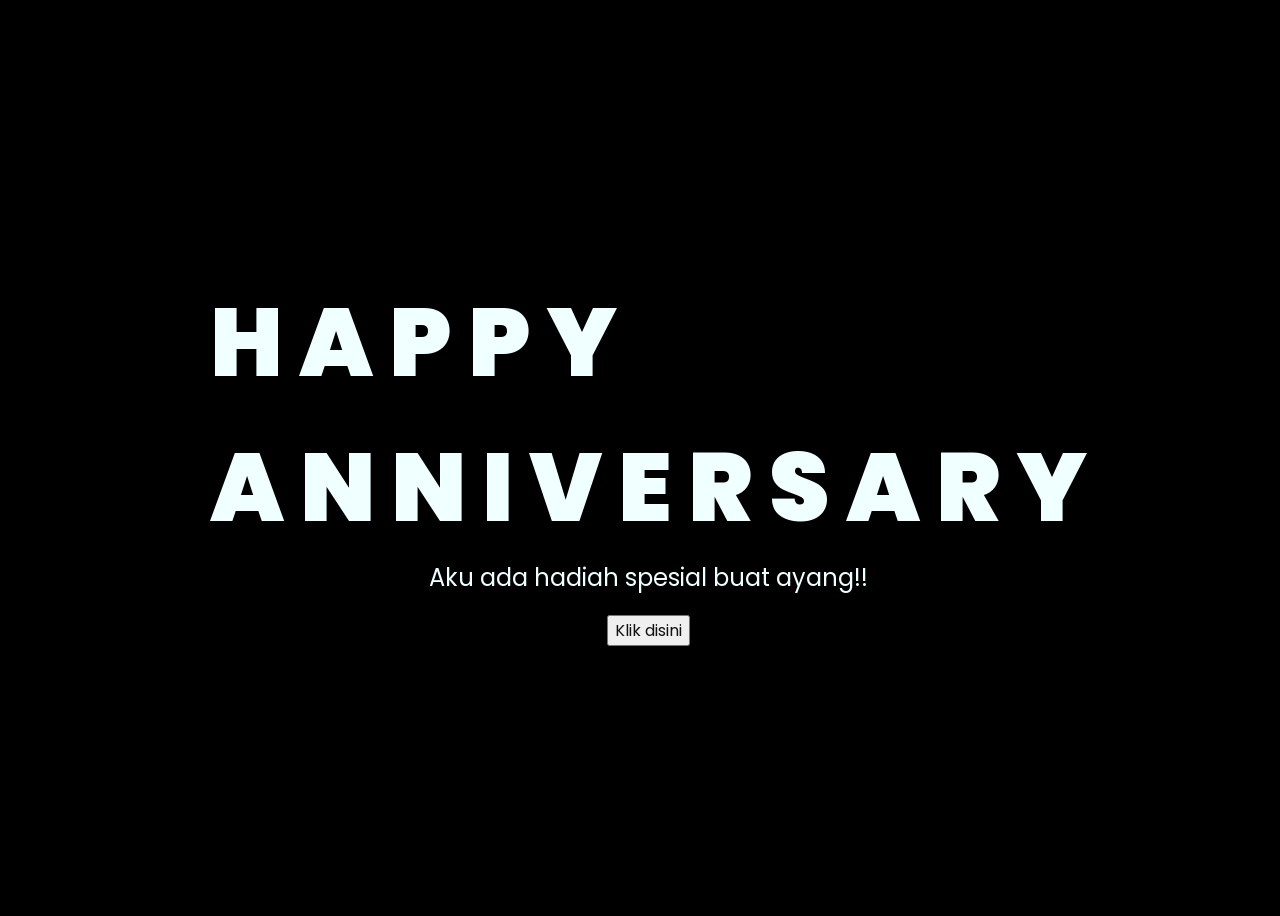
<file: index.html>
<!DOCTYPE html>
<html lang="en">

<head>
    <meta charset="UTF-8">
    <meta http-equiv="X-UA-Compatible" content="IE=edge">
    <meta name="viewport" content="width=device-width, initial-scale=1.0">
    <link rel="stylesheet" href="style.css">
    <link rel="icon" href="scss/img/flowers.png" type="image/x-icon">
    <title>Flowers</title>
</head>

<body>
    <div class="greetings">
        <!-- silahkan menambah kata sesuai keinginan dengan <span>text...</span -->
        <span>H</span>
        <span>A</span>
        <span>P</span>
        <span>P</span>
        <span>Y</spant>
            <br>
            <span>A</span>
            <span>N</span>
            <span>N</span>
            <span>I</span>
            <span>V</span>
            <span>E</span>
            <span>R</span>
            <span>S</span>
            <span>A</span>
            <span>R</span>
            <span>Y</span>
    </div>
    <div class="description">
        <span>Aku ada hadiah spesial buat ayang!!</span>
    </div>
    <div class="button">
        <button>
            <a href="flower.html">Klik disini</a>
        </button>

    </div>
</body>

</html>
</file>
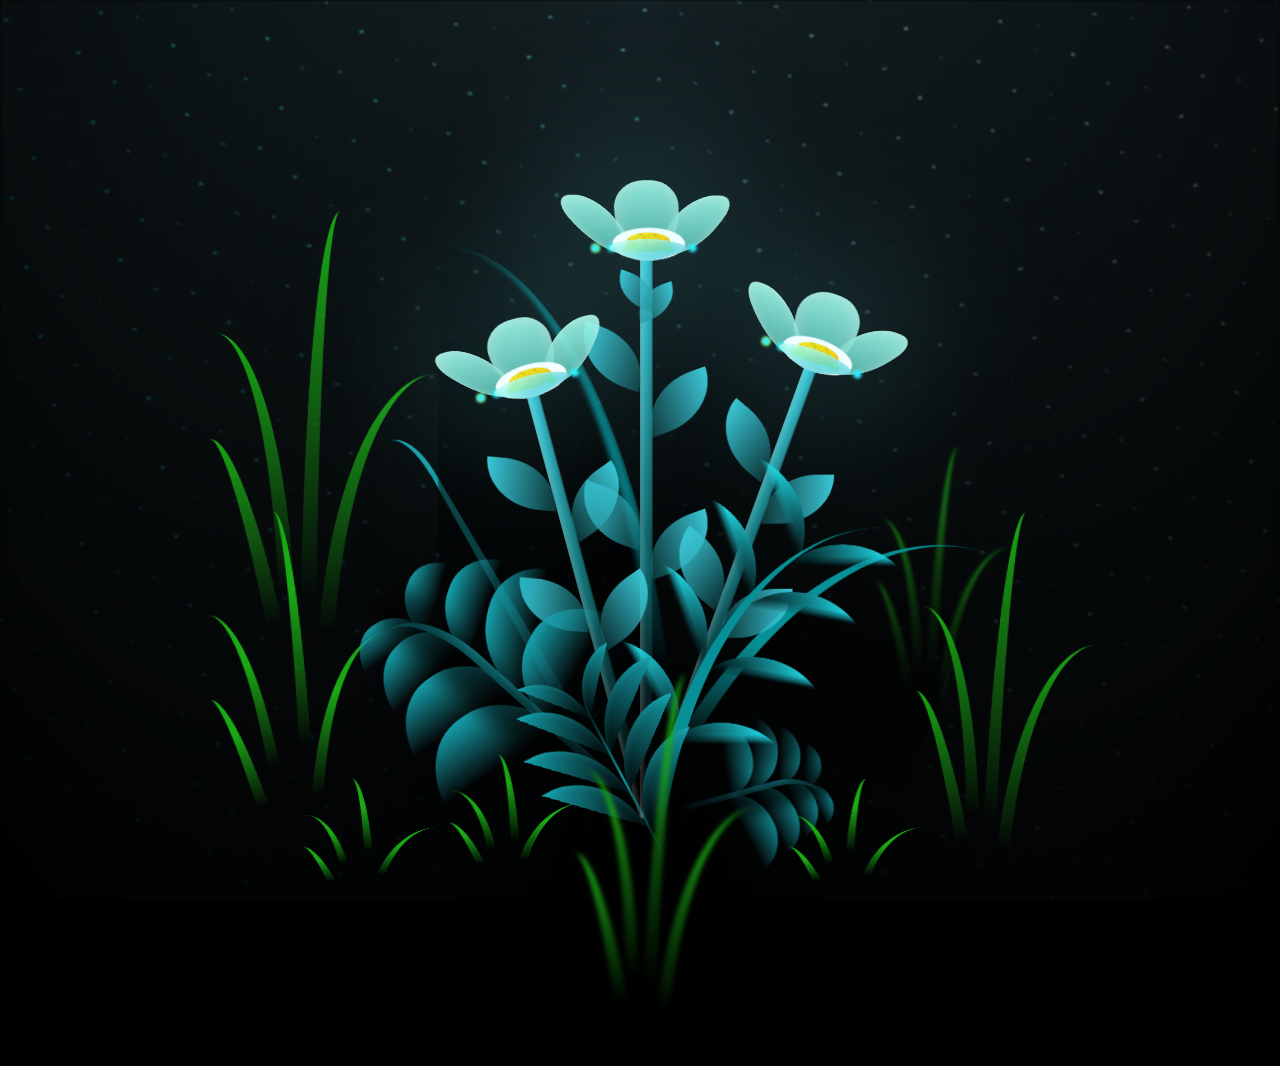
<file: flower.html>
<!DOCTYPE html>
<html lang="en">

<head>
    <meta charset="UTF-8">
    <meta http-equiv="X-UA-Compatible" content="IE=edge">
    <meta name="viewport" content="width=device-width, initial-scale=1.0">
    <link rel="stylesheet" href="main.css">
    <link rel="icon" href="img/flowers.png" type="image/x-icon">
    <title>flowers</title>
</head>

<body class="container">
    <!-- Pembuat code: https://codepen.io/mdusmanansari/pen/BamepLe -->
    <div class="night"></div>
    <div class="flowers">
        <div class="flower flower--1">
            <div class="flower__leafs flower__leafs--1">
                <div class="flower__leaf flower__leaf--1"></div>
                <div class="flower__leaf flower__leaf--2"></div>
                <div class="flower__leaf flower__leaf--3"></div>
                <div class="flower__leaf flower__leaf--4"></div>
                <div class="flower__white-circle"></div>

                <div class="flower__light flower__light--1"></div>
                <div class="flower__light flower__light--2"></div>
                <div class="flower__light flower__light--3"></div>
                <div class="flower__light flower__light--4"></div>
                <div class="flower__light flower__light--5"></div>
                <div class="flower__light flower__light--6"></div>
                <div class="flower__light flower__light--7"></div>
                <div class="flower__light flower__light--8"></div>

            </div>
            <div class="flower__line">
                <div class="flower__line__leaf flower__line__leaf--1"></div>
                <div class="flower__line__leaf flower__line__leaf--2"></div>
                <div class="flower__line__leaf flower__line__leaf--3"></div>
                <div class="flower__line__leaf flower__line__leaf--4"></div>
                <div class="flower__line__leaf flower__line__leaf--5"></div>
                <div class="flower__line__leaf flower__line__leaf--6"></div>
            </div>
        </div>

        <div class="flower flower--2">
            <div class="flower__leafs flower__leafs--2">
                <div class="flower__leaf flower__leaf--1"></div>
                <div class="flower__leaf flower__leaf--2"></div>
                <div class="flower__leaf flower__leaf--3"></div>
                <div class="flower__leaf flower__leaf--4"></div>
                <div class="flower__white-circle"></div>

                <div class="flower__light flower__light--1"></div>
                <div class="flower__light flower__light--2"></div>
                <div class="flower__light flower__light--3"></div>
                <div class="flower__light flower__light--4"></div>
                <div class="flower__light flower__light--5"></div>
                <div class="flower__light flower__light--6"></div>
                <div class="flower__light flower__light--7"></div>
                <div class="flower__light flower__light--8"></div>

            </div>
            <div class="flower__line">
                <div class="flower__line__leaf flower__line__leaf--1"></div>
                <div class="flower__line__leaf flower__line__leaf--2"></div>
                <div class="flower__line__leaf flower__line__leaf--3"></div>
                <div class="flower__line__leaf flower__line__leaf--4"></div>
            </div>
        </div>

        <div class="flower flower--3">
            <div class="flower__leafs flower__leafs--3">
                <div class="flower__leaf flower__leaf--1"></div>
                <div class="flower__leaf flower__leaf--2"></div>
                <div class="flower__leaf flower__leaf--3"></div>
                <div class="flower__leaf flower__leaf--4"></div>
                <div class="flower__white-circle"></div>

                <div class="flower__light flower__light--1"></div>
                <div class="flower__light flower__light--2"></div>
                <div class="flower__light flower__light--3"></div>
                <div class="flower__light flower__light--4"></div>
                <div class="flower__light flower__light--5"></div>
                <div class="flower__light flower__light--6"></div>
                <div class="flower__light flower__light--7"></div>
                <div class="flower__light flower__light--8"></div>

            </div>
            <div class="flower__line">
                <div class="flower__line__leaf flower__line__leaf--1"></div>
                <div class="flower__line__leaf flower__line__leaf--2"></div>
                <div class="flower__line__leaf flower__line__leaf--3"></div>
                <div class="flower__line__leaf flower__line__leaf--4"></div>
            </div>
        </div>

        <div class="grow-ans" style="--d:1.2s">
            <div class="flower__g-long">
                <div class="flower__g-long__top"></div>
                <div class="flower__g-long__bottom"></div>
            </div>
        </div>

        <div class="growing-grass">
            <div class="flower__grass flower__grass--1">
                <div class="flower__grass--top"></div>
                <div class="flower__grass--bottom"></div>
                <div class="flower__grass__leaf flower__grass__leaf--1"></div>
                <div class="flower__grass__leaf flower__grass__leaf--2"></div>
                <div class="flower__grass__leaf flower__grass__leaf--3"></div>
                <div class="flower__grass__leaf flower__grass__leaf--4"></div>
                <div class="flower__grass__leaf flower__grass__leaf--5"></div>
                <div class="flower__grass__leaf flower__grass__leaf--6"></div>
                <div class="flower__grass__leaf flower__grass__leaf--7"></div>
                <div class="flower__grass__leaf flower__grass__leaf--8"></div>
                <div class="flower__grass__overlay"></div>
            </div>
        </div>

        <div class="growing-grass">
            <div class="flower__grass flower__grass--2">
                <div class="flower__grass--top"></div>
                <div class="flower__grass--bottom"></div>
                <div class="flower__grass__leaf flower__grass__leaf--1"></div>
                <div class="flower__grass__leaf flower__grass__leaf--2"></div>
                <div class="flower__grass__leaf flower__grass__leaf--3"></div>
                <div class="flower__grass__leaf flower__grass__leaf--4"></div>
                <div class="flower__grass__leaf flower__grass__leaf--5"></div>
                <div class="flower__grass__leaf flower__grass__leaf--6"></div>
                <div class="flower__grass__leaf flower__grass__leaf--7"></div>
                <div class="flower__grass__leaf flower__grass__leaf--8"></div>
                <div class="flower__grass__overlay"></div>
            </div>
        </div>

        <div class="grow-ans" style="--d:2.4s">
            <div class="flower__g-right flower__g-right--1">
                <div class="leaf"></div>
            </div>
        </div>

        <div class="grow-ans" style="--d:2.8s">
            <div class="flower__g-right flower__g-right--2">
                <div class="leaf"></div>
            </div>
        </div>

        <div class="grow-ans" style="--d:2.8s">
            <div class="flower__g-front">
                <div class="flower__g-front__leaf-wrapper flower__g-front__leaf-wrapper--1">
                    <div class="flower__g-front__leaf"></div>
                </div>
                <div class="flower__g-front__leaf-wrapper flower__g-front__leaf-wrapper--2">
                    <div class="flower__g-front__leaf"></div>
                </div>
                <div class="flower__g-front__leaf-wrapper flower__g-front__leaf-wrapper--3">
                    <div class="flower__g-front__leaf"></div>
                </div>
                <div class="flower__g-front__leaf-wrapper flower__g-front__leaf-wrapper--4">
                    <div class="flower__g-front__leaf"></div>
                </div>
                <div class="flower__g-front__leaf-wrapper flower__g-front__leaf-wrapper--5">
                    <div class="flower__g-front__leaf"></div>
                </div>
                <div class="flower__g-front__leaf-wrapper flower__g-front__leaf-wrapper--6">
                    <div class="flower__g-front__leaf"></div>
                </div>
                <div class="flower__g-front__leaf-wrapper flower__g-front__leaf-wrapper--7">
                    <div class="flower__g-front__leaf"></div>
                </div>
                <div class="flower__g-front__leaf-wrapper flower__g-front__leaf-wrapper--8">
                    <div class="flower__g-front__leaf"></div>
                </div>
                <div class="flower__g-front__line"></div>
            </div>
        </div>

        <div class="grow-ans" style="--d:3.2s">
            <div class="flower__g-fr">
                <div class="leaf"></div>
                <div class="flower__g-fr__leaf flower__g-fr__leaf--1"></div>
                <div class="flower__g-fr__leaf flower__g-fr__leaf--2"></div>
                <div class="flower__g-fr__leaf flower__g-fr__leaf--3"></div>
                <div class="flower__g-fr__leaf flower__g-fr__leaf--4"></div>
                <div class="flower__g-fr__leaf flower__g-fr__leaf--5"></div>
                <div class="flower__g-fr__leaf flower__g-fr__leaf--6"></div>
                <div class="flower__g-fr__leaf flower__g-fr__leaf--7"></div>
                <div class="flower__g-fr__leaf flower__g-fr__leaf--8"></div>
            </div>
        </div>

        <div class="long-g long-g--0">
            <div class="grow-ans" style="--d:3s">
                <div class="leaf leaf--0"></div>
            </div>
            <div class="grow-ans" style="--d:2.2s">
                <div class="leaf leaf--1"></div>
            </div>
            <div class="grow-ans" style="--d:3.4s">
                <div class="leaf leaf--2"></div>
            </div>
            <div class="grow-ans" style="--d:3.6s">
                <div class="leaf leaf--3"></div>
            </div>
        </div>

        <div class="long-g long-g--1">
            <div class="grow-ans" style="--d:3.6s">
                <div class="leaf leaf--0"></div>
            </div>
            <div class="grow-ans" style="--d:3.8s">
                <div class="leaf leaf--1"></div>
            </div>
            <div class="grow-ans" style="--d:4s">
                <div class="leaf leaf--2"></div>
            </div>
            <div class="grow-ans" style="--d:4.2s">
                <div class="leaf leaf--3"></div>
            </div>
        </div>

        <div class="long-g long-g--2">
            <div class="grow-ans" style="--d:4s">
                <div class="leaf leaf--0"></div>
            </div>
            <div class="grow-ans" style="--d:4.2s">
                <div class="leaf leaf--1"></div>
            </div>
            <div class="grow-ans" style="--d:4.4s">
                <div class="leaf leaf--2"></div>
            </div>
            <div class="grow-ans" style="--d:4.6s">
                <div class="leaf leaf--3"></div>
            </div>
        </div>

        <div class="long-g long-g--3">
            <div class="grow-ans" style="--d:4s">
                <div class="leaf leaf--0"></div>
            </div>
            <div class="grow-ans" style="--d:4.2s">
                <div class="leaf leaf--1"></div>
            </div>
            <div class="grow-ans" style="--d:3s">
                <div class="leaf leaf--2"></div>
            </div>
            <div class="grow-ans" style="--d:3.6s">
                <div class="leaf leaf--3"></div>
            </div>
        </div>

        <div class="long-g long-g--4">
            <div class="grow-ans" style="--d:4s">
                <div class="leaf leaf--0"></div>
            </div>
            <div class="grow-ans" style="--d:4.2s">
                <div class="leaf leaf--1"></div>
            </div>
            <div class="grow-ans" style="--d:3s">
                <div class="leaf leaf--2"></div>
            </div>
            <div class="grow-ans" style="--d:3.6s">
                <div class="leaf leaf--3"></div>
            </div>
        </div>

        <div class="long-g long-g--5">
            <div class="grow-ans" style="--d:4s">
                <div class="leaf leaf--0"></div>
            </div>
            <div class="grow-ans" style="--d:4.2s">
                <div class="leaf leaf--1"></div>
            </div>
            <div class="grow-ans" style="--d:3s">
                <div class="leaf leaf--2"></div>
            </div>
            <div class="grow-ans" style="--d:3.6s">
                <div class="leaf leaf--3"></div>
            </div>
        </div>

        <div class="long-g long-g--6">
            <div class="grow-ans" style="--d:4.2s">
                <div class="leaf leaf--0"></div>
            </div>
            <div class="grow-ans" style="--d:4.4s">
                <div class="leaf leaf--1"></div>
            </div>
            <div class="grow-ans" style="--d:4.6s">
                <div class="leaf leaf--2"></div>
            </div>
            <div class="grow-ans" style="--d:4.8s">
                <div class="leaf leaf--3"></div>
            </div>
        </div>

        <div class="long-g long-g--7">
            <div class="grow-ans" style="--d:3s">
                <div class="leaf leaf--0"></div>
            </div>
            <div class="grow-ans" style="--d:3.2s">
                <div class="leaf leaf--1"></div>
            </div>
            <div class="grow-ans" style="--d:3.5s">
                <div class="leaf leaf--2"></div>
            </div>
            <div class="grow-ans" style="--d:3.6s">
                <div class="leaf leaf--3"></div>
            </div>
        </div>
    </div>
    <audio autoplay>
        <source src="Ardhito Pramono - First Love (Nikka Costa)_L926aNlMt8A.mp3">
    </audio>
    <script src="main.js"></script>
</body>

</html>
</file>
<file: style.css>
@import url("https://fonts.googleapis.com/css2?family=Poppins:ital,wght@0,500;1,900&display=swap");
* {
  font-family: "Poppins", cursive;
}
body {
  color: azure;
  width: 100%;
  height: 100vh;
  display: flex;
  flex-direction: column;
  align-items: center;
  justify-content: center;
  background-color: black;
}
.greetings {
  font-size: 6rem;
  font-weight: 900;
}
.greetings > span {
  animation: glow 2.5s ease-in-out infinite;
}
@keyframes glow {
  0%,
  100% {
    color: #fff;
    text-shadow: 0 0 12px #39c6d6, 0 0 50px #39c6d6, 0 0 100px #39c6d6;
  }
  10%,
  90% {
    color: #111;
    text-shadow: none;
  }
}
.greetings > span:nth-child(1) {
  animation-delay: 0.2s;
}
.greetings > span:nth-child(2) {
  animation-delay: 0.4s;
}
.greetings > span:nth-child(3) {
  animation-delay: 0.6s;
}
.greetings > span:nth-child(4) {
  animation-delay: 0.8s;
}
.greetings > span:nth-child(5) {
  animation-delay: 1.2s;
}
.greetings > span:nth-child(6) {
  animation-delay: 1.4s;
}
.greetings > span:nth-child(7) {
  animation-delay: 1.6s;
}
.greetings > span:nth-child(8) {
  animation-delay: 1.8s;
}
.greetings > span:nth-child(9) {
  animation-delay: 2.2s;
}
.greetings > span:nth-child(10) {
  animation-delay: 2.4s;
}
.greetings > span:nth-child(11) {
  animation-delay: 2.6s;
}
.greetings > span:nth-child(12) {
  animation-delay: 2.8s;
}
.greetings > span:nth-child(13) {
  animation-delay: 3.2s;
}
.greetings > span:nth-child(14) {
  animation-delay: 3.4s;
}
.greetings > span:nth-child(15) {
  animation-delay: 3.6s;
}
.greetings > span:nth-child(16) {
  animation-delay: 3.8s;
}
.greetings > span:nth-child(17) {
  animation-delay: 4.2s;
}

.description {
  font-size: 1.5rem;
  margin-bottom: 20px;
}

.button a {
  text-decoration: none;
  font-size: 1rem;
  color: #111;
}

@media screen and (max-width: 574px) {
  .greetings {
    display: block;
    font-size: 3rem;
    font-weight: 500;
    text-align: center;
  }
  .description {
    font-size: 1rem;
  }

  .button a {
    font-size: 0.5rem;
  }
}
</file>
<file: main.css>
*,
*::after,
*::before {
  padding: 0;
  margin: 0;
  box-sizing: border-box;
}

:root {
  --dark-color: #000;
}

body {
  display: flex;
  align-items: flex-end;
  justify-content: center;
  min-height: 100vh;
  background-color: var(--dark-color);
  overflow: hidden;
  perspective: 1000px;
}

.night {
  position: fixed;
  left: 50%;
  top: 0;
  transform: translateX(-50%);
  width: 100%;
  height: 100%;
  filter: blur(0.1vmin);
  background-image: radial-gradient(
      ellipse at top,
      transparent 0%,
      var(--dark-color)
    ),
    radial-gradient(
      ellipse at bottom,
      var(--dark-color),
      rgba(145, 233, 255, 0.2)
    ),
    repeating-linear-gradient(
      220deg,
      rgb(0, 0, 0) 0px,
      rgb(0, 0, 0) 19px,
      transparent 19px,
      transparent 22px
    ),
    repeating-linear-gradient(
      189deg,
      rgb(0, 0, 0) 0px,
      rgb(0, 0, 0) 19px,
      transparent 19px,
      transparent 22px
    ),
    repeating-linear-gradient(
      148deg,
      rgb(0, 0, 0) 0px,
      rgb(0, 0, 0) 19px,
      transparent 19px,
      transparent 22px
    ),
    linear-gradient(90deg, rgb(0, 255, 250), rgb(240, 240, 240));
}

.flowers {
  position: relative;
  transform: scale(0.9);
}

.flower {
  position: absolute;
  bottom: 10vmin;
  transform-origin: bottom center;
  z-index: 10;
  --fl-speed: 0.8s;
}
.flower--1 {
  -webkit-animation: moving-flower-1 4s linear infinite;
  animation: moving-flower-1 4s linear infinite;
}
.flower--1 .flower__line {
  height: 70vmin;
  -webkit-animation-delay: 0.3s;
  animation-delay: 0.3s;
}
.flower--1 .flower__line__leaf--1 {
  -webkit-animation: blooming-leaf-right var(--fl-speed) 1.6s backwards;
  animation: blooming-leaf-right var(--fl-speed) 1.6s backwards;
}
.flower--1 .flower__line__leaf--2 {
  -webkit-animation: blooming-leaf-right var(--fl-speed) 1.4s backwards;
  animation: blooming-leaf-right var(--fl-speed) 1.4s backwards;
}
.flower--1 .flower__line__leaf--3 {
  -webkit-animation: blooming-leaf-left var(--fl-speed) 1.2s backwards;
  animation: blooming-leaf-left var(--fl-speed) 1.2s backwards;
}
.flower--1 .flower__line__leaf--4 {
  -webkit-animation: blooming-leaf-left var(--fl-speed) 1s backwards;
  animation: blooming-leaf-left var(--fl-speed) 1s backwards;
}
.flower--1 .flower__line__leaf--5 {
  -webkit-animation: blooming-leaf-right var(--fl-speed) 1.8s backwards;
  animation: blooming-leaf-right var(--fl-speed) 1.8s backwards;
}
.flower--1 .flower__line__leaf--6 {
  -webkit-animation: blooming-leaf-left var(--fl-speed) 2s backwards;
  animation: blooming-leaf-left var(--fl-speed) 2s backwards;
}
.flower--2 {
  left: 50%;
  transform: rotate(20deg);
  -webkit-animation: moving-flower-2 4s linear infinite;
  animation: moving-flower-2 4s linear infinite;
}
.flower--2 .flower__line {
  height: 60vmin;
  -webkit-animation-delay: 0.6s;
  animation-delay: 0.6s;
}
.flower--2 .flower__line__leaf--1 {
  -webkit-animation: blooming-leaf-right var(--fl-speed) 1.9s backwards;
  animation: blooming-leaf-right var(--fl-speed) 1.9s backwards;
}
.flower--2 .flower__line__leaf--2 {
  -webkit-animation: blooming-leaf-right var(--fl-speed) 1.7s backwards;
  animation: blooming-leaf-right var(--fl-speed) 1.7s backwards;
}
.flower--2 .flower__line__leaf--3 {
  -webkit-animation: blooming-leaf-left var(--fl-speed) 1.5s backwards;
  animation: blooming-leaf-left var(--fl-speed) 1.5s backwards;
}
.flower--2 .flower__line__leaf--4 {
  -webkit-animation: blooming-leaf-left var(--fl-speed) 1.3s backwards;
  animation: blooming-leaf-left var(--fl-speed) 1.3s backwards;
}
.flower--3 {
  left: 50%;
  transform: rotate(-15deg);
  -webkit-animation: moving-flower-3 4s linear infinite;
  animation: moving-flower-3 4s linear infinite;
}
.flower--3 .flower__line {
  -webkit-animation-delay: 0.9s;
  animation-delay: 0.9s;
}
.flower--3 .flower__line__leaf--1 {
  -webkit-animation: blooming-leaf-right var(--fl-speed) 2.5s backwards;
  animation: blooming-leaf-right var(--fl-speed) 2.5s backwards;
}
.flower--3 .flower__line__leaf--2 {
  -webkit-animation: blooming-leaf-right var(--fl-speed) 2.3s backwards;
  animation: blooming-leaf-right var(--fl-speed) 2.3s backwards;
}
.flower--3 .flower__line__leaf--3 {
  -webkit-animation: blooming-leaf-left var(--fl-speed) 2.1s backwards;
  animation: blooming-leaf-left var(--fl-speed) 2.1s backwards;
}
.flower--3 .flower__line__leaf--4 {
  -webkit-animation: blooming-leaf-left var(--fl-speed) 1.9s backwards;
  animation: blooming-leaf-left var(--fl-speed) 1.9s backwards;
}
.flower__leafs {
  position: relative;
  -webkit-animation: blooming-flower 2s backwards;
  animation: blooming-flower 2s backwards;
}
.flower__leafs--1 {
  -webkit-animation-delay: 1.1s;
  animation-delay: 1.1s;
}
.flower__leafs--2 {
  -webkit-animation-delay: 1.4s;
  animation-delay: 1.4s;
}
.flower__leafs--3 {
  -webkit-animation-delay: 1.7s;
  animation-delay: 1.7s;
}
.flower__leafs::after {
  content: "";
  position: absolute;
  left: 0;
  top: 0;
  transform: translate(-50%, -100%);
  width: 8vmin;
  height: 8vmin;
  background-color: #6bf0ff;
  filter: blur(10vmin);
}
.flower__leaf {
  position: absolute;
  bottom: 0;
  left: 50%;
  width: 8vmin;
  height: 11vmin;
  border-radius: 51% 49% 47% 53%/44% 45% 55% 69%;
  background-color: #a7ffee;
  background-image: linear-gradient(to top, #54b8aa, #a7ffee);
  transform-origin: bottom center;
  opacity: 0.9;
  box-shadow: inset 0 0 2vmin rgba(255, 255, 255, 0.5);
}
.flower__leaf--1 {
  transform: translate(-10%, 1%) rotateY(40deg) rotateX(-50deg);
}
.flower__leaf--2 {
  transform: translate(-50%, -4%) rotateX(40deg);
}
.flower__leaf--3 {
  transform: translate(-90%, 0%) rotateY(45deg) rotateX(50deg);
}
.flower__leaf--4 {
  width: 8vmin;
  height: 8vmin;
  transform-origin: bottom left;
  border-radius: 4vmin 10vmin 4vmin 4vmin;
  transform: translate(0%, 18%) rotateX(70deg) rotate(-43deg);
  background-image: linear-gradient(to top, #39c6d6, #a7ffee);
  z-index: 1;
  opacity: 0.8;
}
.flower__white-circle {
  position: absolute;
  left: -3.5vmin;
  top: -3vmin;
  width: 9vmin;
  height: 4vmin;
  border-radius: 50%;
  background-color: #fff;
}
.flower__white-circle::after {
  content: "";
  position: absolute;
  left: 50%;
  top: 45%;
  transform: translate(-50%, -50%);
  width: 60%;
  height: 60%;
  border-radius: inherit;
  background-image: repeating-linear-gradient(
      135deg,
      rgba(0, 0, 0, 0.03) 0px,
      rgba(0, 0, 0, 0.03) 1px,
      transparent 1px,
      transparent 12px
    ),
    repeating-linear-gradient(
      45deg,
      rgba(0, 0, 0, 0.03) 0px,
      rgba(0, 0, 0, 0.03) 1px,
      transparent 1px,
      transparent 12px
    ),
    repeating-linear-gradient(
      67.5deg,
      rgba(0, 0, 0, 0.03) 0px,
      rgba(0, 0, 0, 0.03) 1px,
      transparent 1px,
      transparent 12px
    ),
    repeating-linear-gradient(
      135deg,
      rgba(0, 0, 0, 0.03) 0px,
      rgba(0, 0, 0, 0.03) 1px,
      transparent 1px,
      transparent 12px
    ),
    repeating-linear-gradient(
      45deg,
      rgba(0, 0, 0, 0.03) 0px,
      rgba(0, 0, 0, 0.03) 1px,
      transparent 1px,
      transparent 12px
    ),
    repeating-linear-gradient(
      112.5deg,
      rgba(0, 0, 0, 0.03) 0px,
      rgba(0, 0, 0, 0.03) 1px,
      transparent 1px,
      transparent 12px
    ),
    repeating-linear-gradient(
      112.5deg,
      rgba(0, 0, 0, 0.03) 0px,
      rgba(0, 0, 0, 0.03) 1px,
      transparent 1px,
      transparent 12px
    ),
    repeating-linear-gradient(
      45deg,
      rgba(0, 0, 0, 0.03) 0px,
      rgba(0, 0, 0, 0.03) 1px,
      transparent 1px,
      transparent 12px
    ),
    repeating-linear-gradient(
      22.5deg,
      rgba(0, 0, 0, 0.03) 0px,
      rgba(0, 0, 0, 0.03) 1px,
      transparent 1px,
      transparent 12px
    ),
    repeating-linear-gradient(
      45deg,
      rgba(0, 0, 0, 0.03) 0px,
      rgba(0, 0, 0, 0.03) 1px,
      transparent 1px,
      transparent 12px
    ),
    repeating-linear-gradient(
      22.5deg,
      rgba(0, 0, 0, 0.03) 0px,
      rgba(0, 0, 0, 0.03) 1px,
      transparent 1px,
      transparent 12px
    ),
    repeating-linear-gradient(
      135deg,
      rgba(0, 0, 0, 0.03) 0px,
      rgba(0, 0, 0, 0.03) 1px,
      transparent 1px,
      transparent 12px
    ),
    repeating-linear-gradient(
      157.5deg,
      rgba(0, 0, 0, 0.03) 0px,
      rgba(0, 0, 0, 0.03) 1px,
      transparent 1px,
      transparent 12px
    ),
    repeating-linear-gradient(
      67.5deg,
      rgba(0, 0, 0, 0.03) 0px,
      rgba(0, 0, 0, 0.03) 1px,
      transparent 1px,
      transparent 12px
    ),
    repeating-linear-gradient(
      67.5deg,
      rgba(0, 0, 0, 0.03) 0px,
      rgba(0, 0, 0, 0.03) 1px,
      transparent 1px,
      transparent 12px
    ),
    linear-gradient(90deg, rgb(255, 235, 18), rgb(255, 206, 0));
}
.flower__line {
  height: 55vmin;
  width: 1.5vmin;
  background-image: linear-gradient(
      to left,
      rgba(0, 0, 0, 0.2),
      transparent,
      rgba(255, 255, 255, 0.2)
    ),
    linear-gradient(to top, transparent 10%, #14757a, #39c6d6);
  box-shadow: inset 0 0 2px rgba(0, 0, 0, 0.5);
  -webkit-animation: grow-flower-tree 4s backwards;
  animation: grow-flower-tree 4s backwards;
}
.flower__line__leaf {
  --w: 7vmin;
  --h: calc(var(--w) + 2vmin);
  position: absolute;
  top: 20%;
  left: 90%;
  width: var(--w);
  height: var(--h);
  border-top-right-radius: var(--h);
  border-bottom-left-radius: var(--h);
  background-image: linear-gradient(to top, rgba(20, 117, 122, 0.4), #39c6d6);
}
.flower__line__leaf--1 {
  transform: rotate(70deg) rotateY(30deg);
}
.flower__line__leaf--2 {
  top: 45%;
  transform: rotate(70deg) rotateY(30deg);
}
.flower__line__leaf--3,
.flower__line__leaf--4,
.flower__line__leaf--6 {
  border-top-right-radius: 0;
  border-bottom-left-radius: 0;
  border-top-left-radius: var(--h);
  border-bottom-right-radius: var(--h);
  left: -460%;
  top: 12%;
  transform: rotate(-70deg) rotateY(30deg);
}
.flower__line__leaf--4 {
  top: 40%;
}
.flower__line__leaf--5 {
  top: 0;
  transform-origin: left;
  transform: rotate(70deg) rotateY(30deg) scale(0.6);
}
.flower__line__leaf--6 {
  top: -2%;
  left: -450%;
  transform-origin: right;
  transform: rotate(-70deg) rotateY(30deg) scale(0.6);
}
.flower__light {
  position: absolute;
  bottom: 0vmin;
  width: 1vmin;
  height: 1vmin;
  background-color: rgb(255, 251, 0);
  border-radius: 50%;
  filter: blur(0.2vmin);
  -webkit-animation: light-ans 4s linear infinite backwards;
  animation: light-ans 4s linear infinite backwards;
}
.flower__light:nth-child(odd) {
  background-color: #23f0ff;
}
.flower__light--1 {
  left: -2vmin;
  -webkit-animation-delay: 1s;
  animation-delay: 1s;
}
.flower__light--2 {
  left: 3vmin;
  -webkit-animation-delay: 0.5s;
  animation-delay: 0.5s;
}
.flower__light--3 {
  left: -6vmin;
  -webkit-animation-delay: 0.3s;
  animation-delay: 0.3s;
}
.flower__light--4 {
  left: 6vmin;
  -webkit-animation-delay: 0.9s;
  animation-delay: 0.9s;
}
.flower__light--5 {
  left: -1vmin;
  -webkit-animation-delay: 1.5s;
  animation-delay: 1.5s;
}
.flower__light--6 {
  left: -4vmin;
  -webkit-animation-delay: 3s;
  animation-delay: 3s;
}
.flower__light--7 {
  left: 3vmin;
  -webkit-animation-delay: 2s;
  animation-delay: 2s;
}
.flower__light--8 {
  left: -6vmin;
  -webkit-animation-delay: 3.5s;
  animation-delay: 3.5s;
}
.flower__grass {
  --c: #159faa;
  --line-w: 1.5vmin;
  position: absolute;
  bottom: 12vmin;
  left: -7vmin;
  display: flex;
  flex-direction: column;
  align-items: flex-end;
  z-index: 20;
  transform-origin: bottom center;
  transform: rotate(-48deg) rotateY(40deg);
}
.flower__grass--1 {
  -webkit-animation: moving-grass 2s linear infinite;
  animation: moving-grass 2s linear infinite;
}
.flower__grass--2 {
  left: 2vmin;
  bottom: 10vmin;
  transform: scale(0.5) rotate(75deg) rotateX(10deg) rotateY(-200deg);
  opacity: 0.8;
  z-index: 0;
  -webkit-animation: moving-grass--2 1.5s linear infinite;
  animation: moving-grass--2 1.5s linear infinite;
}
.flower__grass--top {
  width: 7vmin;
  height: 10vmin;
  border-top-right-radius: 100%;
  border-right: var(--line-w) solid var(--c);
  transform-origin: bottom center;
  transform: rotate(-2deg);
}
.flower__grass--bottom {
  margin-top: -2px;
  width: var(--line-w);
  height: 25vmin;
  background-image: linear-gradient(to top, transparent, var(--c));
}
.flower__grass__leaf {
  --size: 10vmin;
  position: absolute;
  width: calc(var(--size) * 2.1);
  height: var(--size);
  border-top-left-radius: var(--size);
  border-top-right-radius: var(--size);
  background-image: linear-gradient(
    to top,
    transparent,
    transparent 30%,
    var(--c)
  );
  z-index: 100;
}
.flower__grass__leaf--1 {
  top: -6%;
  left: 30%;
  --size: 6vmin;
  transform: rotate(-20deg);
  -webkit-animation: growing-grass-ans--1 2s 2.6s backwards;
  animation: growing-grass-ans--1 2s 2.6s backwards;
}
@-webkit-keyframes growing-grass-ans--1 {
  0% {
    transform-origin: bottom left;
    transform: rotate(-20deg) scale(0);
  }
}
@keyframes growing-grass-ans--1 {
  0% {
    transform-origin: bottom left;
    transform: rotate(-20deg) scale(0);
  }
}
.flower__grass__leaf--2 {
  top: -5%;
  left: -110%;
  --size: 6vmin;
  transform: rotate(10deg);
  -webkit-animation: growing-grass-ans--2 2s 2.4s linear backwards;
  animation: growing-grass-ans--2 2s 2.4s linear backwards;
}
@-webkit-keyframes growing-grass-ans--2 {
  0% {
    transform-origin: bottom right;
    transform: rotate(10deg) scale(0);
  }
}
@keyframes growing-grass-ans--2 {
  0% {
    transform-origin: bottom right;
    transform: rotate(10deg) scale(0);
  }
}
.flower__grass__leaf--3 {
  top: 5%;
  left: 60%;
  --size: 8vmin;
  transform: rotate(-18deg) rotateX(-20deg);
  -webkit-animation: growing-grass-ans--3 2s 2.2s linear backwards;
  animation: growing-grass-ans--3 2s 2.2s linear backwards;
}
@-webkit-keyframes growing-grass-ans--3 {
  0% {
    transform-origin: bottom left;
    transform: rotate(-18deg) rotateX(-20deg) scale(0);
  }
}
@keyframes growing-grass-ans--3 {
  0% {
    transform-origin: bottom left;
    transform: rotate(-18deg) rotateX(-20deg) scale(0);
  }
}
.flower__grass__leaf--4 {
  top: 6%;
  left: -135%;
  --size: 8vmin;
  transform: rotate(2deg);
  -webkit-animation: growing-grass-ans--4 2s 2s linear backwards;
  animation: growing-grass-ans--4 2s 2s linear backwards;
}
@-webkit-keyframes growing-grass-ans--4 {
  0% {
    transform-origin: bottom right;
    transform: rotate(2deg) scale(0);
  }
}
@keyframes growing-grass-ans--4 {
  0% {
    transform-origin: bottom right;
    transform: rotate(2deg) scale(0);
  }
}
.flower__grass__leaf--5 {
  top: 20%;
  left: 60%;
  --size: 10vmin;
  transform: rotate(-24deg) rotateX(-20deg);
  -webkit-animation: growing-grass-ans--5 2s 1.8s linear backwards;
  animation: growing-grass-ans--5 2s 1.8s linear backwards;
}
@-webkit-keyframes growing-grass-ans--5 {
  0% {
    transform-origin: bottom left;
    transform: rotate(-24deg) rotateX(-20deg) scale(0);
  }
}
@keyframes growing-grass-ans--5 {
  0% {
    transform-origin: bottom left;
    transform: rotate(-24deg) rotateX(-20deg) scale(0);
  }
}
.flower__grass__leaf--6 {
  top: 22%;
  left: -180%;
  --size: 10vmin;
  transform: rotate(10deg);
  -webkit-animation: growing-grass-ans--6 2s 1.6s linear backwards;
  animation: growing-grass-ans--6 2s 1.6s linear backwards;
}
@-webkit-keyframes growing-grass-ans--6 {
  0% {
    transform-origin: bottom right;
    transform: rotate(10deg) scale(0);
  }
}
@keyframes growing-grass-ans--6 {
  0% {
    transform-origin: bottom right;
    transform: rotate(10deg) scale(0);
  }
}
.flower__grass__leaf--7 {
  top: 39%;
  left: 70%;
  --size: 10vmin;
  transform: rotate(-10deg);
  -webkit-animation: growing-grass-ans--7 2s 1.4s linear backwards;
  animation: growing-grass-ans--7 2s 1.4s linear backwards;
}
@-webkit-keyframes growing-grass-ans--7 {
  0% {
    transform-origin: bottom left;
    transform: rotate(-10deg) scale(0);
  }
}
@keyframes growing-grass-ans--7 {
  0% {
    transform-origin: bottom left;
    transform: rotate(-10deg) scale(0);
  }
}
.flower__grass__leaf--8 {
  top: 40%;
  left: -215%;
  --size: 11vmin;
  transform: rotate(10deg);
  -webkit-animation: growing-grass-ans--8 2s 1.2s linear backwards;
  animation: growing-grass-ans--8 2s 1.2s linear backwards;
}
@-webkit-keyframes growing-grass-ans--8 {
  0% {
    transform-origin: bottom right;
    transform: rotate(10deg) scale(0);
  }
}
@keyframes growing-grass-ans--8 {
  0% {
    transform-origin: bottom right;
    transform: rotate(10deg) scale(0);
  }
}
.flower__grass__overlay {
  position: absolute;
  top: -10%;
  right: 0%;
  width: 100%;
  height: 100%;
  background-color: rgba(0, 0, 0, 0.6);
  filter: blur(1.5vmin);
  z-index: 100;
}
.flower__g-long {
  --w: 2vmin;
  --h: 6vmin;
  --c: #159faa;
  position: absolute;
  bottom: 10vmin;
  left: -3vmin;
  transform-origin: bottom center;
  transform: rotate(-30deg) rotateY(-20deg);
  display: flex;
  flex-direction: column;
  align-items: flex-end;
  -webkit-animation: flower-g-long-ans 3s linear infinite;
  animation: flower-g-long-ans 3s linear infinite;
}
@-webkit-keyframes flower-g-long-ans {
  0%,
  100% {
    transform: rotate(-30deg) rotateY(-20deg);
  }
  50% {
    transform: rotate(-32deg) rotateY(-20deg);
  }
}
@keyframes flower-g-long-ans {
  0%,
  100% {
    transform: rotate(-30deg) rotateY(-20deg);
  }
  50% {
    transform: rotate(-32deg) rotateY(-20deg);
  }
}
.flower__g-long__top {
  top: calc(var(--h) * -1);
  width: calc(var(--w) + 1vmin);
  height: var(--h);
  border-top-right-radius: 100%;
  border-right: 0.7vmin solid var(--c);
  transform: translate(-0.7vmin, 1vmin);
}
.flower__g-long__bottom {
  width: var(--w);
  height: 50vmin;
  transform-origin: bottom center;
  background-image: linear-gradient(to top, transparent 30%, var(--c));
  box-shadow: inset 0 0 2px rgba(0, 0, 0, 0.5);
  -webkit-clip-path: polygon(35% 0, 65% 1%, 100% 100%, 0% 100%);
  clip-path: polygon(35% 0, 65% 1%, 100% 100%, 0% 100%);
}
.flower__g-right {
  position: absolute;
  bottom: 6vmin;
  left: -2vmin;
  transform-origin: bottom left;
  transform: rotate(20deg);
}
.flower__g-right .leaf {
  width: 30vmin;
  height: 50vmin;
  border-top-left-radius: 100%;
  border-left: 2vmin solid #079097;
  background-image: linear-gradient(
    to bottom,
    transparent,
    var(--dark-color) 60%
  );
  -webkit-mask-image: linear-gradient(to top, transparent 30%, #079097 60%);
}
.flower__g-right--1 {
  -webkit-animation: flower-g-right-ans 2.5s linear infinite;
  animation: flower-g-right-ans 2.5s linear infinite;
}
.flower__g-right--2 {
  left: 5vmin;
  transform: rotateY(-180deg);
  -webkit-animation: flower-g-right-ans--2 3s linear infinite;
  animation: flower-g-right-ans--2 3s linear infinite;
}
.flower__g-right--2 .leaf {
  height: 75vmin;
  filter: blur(0.3vmin);
  opacity: 0.8;
}
@-webkit-keyframes flower-g-right-ans {
  0%,
  100% {
    transform: rotate(20deg);
  }
  50% {
    transform: rotate(24deg) rotateX(-20deg);
  }
}
@keyframes flower-g-right-ans {
  0%,
  100% {
    transform: rotate(20deg);
  }
  50% {
    transform: rotate(24deg) rotateX(-20deg);
  }
}
@-webkit-keyframes flower-g-right-ans--2 {
  0%,
  100% {
    transform: rotateY(-180deg) rotate(0deg) rotateX(-20deg);
  }
  50% {
    transform: rotateY(-180deg) rotate(6deg) rotateX(-20deg);
  }
}
@keyframes flower-g-right-ans--2 {
  0%,
  100% {
    transform: rotateY(-180deg) rotate(0deg) rotateX(-20deg);
  }
  50% {
    transform: rotateY(-180deg) rotate(6deg) rotateX(-20deg);
  }
}
.flower__g-front {
  position: absolute;
  bottom: 6vmin;
  left: 2.5vmin;
  z-index: 100;
  transform-origin: bottom center;
  transform: rotate(-28deg) rotateY(30deg) scale(1.04);
  -webkit-animation: flower__g-front-ans 2s linear infinite;
  animation: flower__g-front-ans 2s linear infinite;
}
@-webkit-keyframes flower__g-front-ans {
  0%,
  100% {
    transform: rotate(-28deg) rotateY(30deg) scale(1.04);
  }
  50% {
    transform: rotate(-35deg) rotateY(40deg) scale(1.04);
  }
}
@keyframes flower__g-front-ans {
  0%,
  100% {
    transform: rotate(-28deg) rotateY(30deg) scale(1.04);
  }
  50% {
    transform: rotate(-35deg) rotateY(40deg) scale(1.04);
  }
}
.flower__g-front__line {
  width: 0.3vmin;
  height: 20vmin;
  background-image: linear-gradient(
    to top,
    transparent,
    #079097,
    transparent 100%
  );
  position: relative;
}
.flower__g-front__leaf-wrapper {
  position: absolute;
  top: 0;
  left: 0;
  transform-origin: bottom left;
  transform: rotate(10deg);
}
.flower__g-front__leaf-wrapper:nth-child(even) {
  left: 0vmin;
  transform: rotateY(-180deg) rotate(5deg);
  -webkit-animation: flower__g-front__leaf-left-ans 1s ease-in backwards;
  animation: flower__g-front__leaf-left-ans 1s ease-in backwards;
}
.flower__g-front__leaf-wrapper:nth-child(odd) {
  -webkit-animation: flower__g-front__leaf-ans 1s ease-in backwards;
  animation: flower__g-front__leaf-ans 1s ease-in backwards;
}
.flower__g-front__leaf-wrapper--1 {
  top: -8vmin;
  transform: scale(0.7);
  -webkit-animation: flower__g-front__leaf-ans 1s 5.5s ease-in backwards !important;
  animation: flower__g-front__leaf-ans 1s 5.5s ease-in backwards !important;
}
.flower__g-front__leaf-wrapper--2 {
  top: -8vmin;
  transform: rotateY(-180deg) scale(0.7) !important;
  -webkit-animation: flower__g-front__leaf-left-ans-2 1s 4.6s ease-in backwards !important;
  animation: flower__g-front__leaf-left-ans-2 1s 4.6s ease-in backwards !important;
}
.flower__g-front__leaf-wrapper--3 {
  top: -3vmin;
  -webkit-animation: flower__g-front__leaf-ans 1s 4.6s ease-in backwards;
  animation: flower__g-front__leaf-ans 1s 4.6s ease-in backwards;
}
.flower__g-front__leaf-wrapper--4 {
  top: -3vmin;
  transform: rotateY(-180deg) scale(0.9) !important;
  -webkit-animation: flower__g-front__leaf-left-ans-2 1s 4.6s ease-in backwards !important;
  animation: flower__g-front__leaf-left-ans-2 1s 4.6s ease-in backwards !important;
}
@-webkit-keyframes flower__g-front__leaf-left-ans-2 {
  0% {
    transform: rotateY(-180deg) scale(0);
  }
}
@keyframes flower__g-front__leaf-left-ans-2 {
  0% {
    transform: rotateY(-180deg) scale(0);
  }
}
.flower__g-front__leaf-wrapper--5,
.flower__g-front__leaf-wrapper--6 {
  top: 2vmin;
}
.flower__g-front__leaf-wrapper--7,
.flower__g-front__leaf-wrapper--8 {
  top: 6.5vmin;
}
.flower__g-front__leaf-wrapper--2 {
  -webkit-animation-delay: 5.2s !important;
  animation-delay: 5.2s !important;
}
.flower__g-front__leaf-wrapper--3 {
  -webkit-animation-delay: 4.9s !important;
  animation-delay: 4.9s !important;
}
.flower__g-front__leaf-wrapper--5 {
  -webkit-animation-delay: 4.3s !important;
  animation-delay: 4.3s !important;
}
.flower__g-front__leaf-wrapper--6 {
  -webkit-animation-delay: 4.1s !important;
  animation-delay: 4.1s !important;
}
.flower__g-front__leaf-wrapper--7 {
  -webkit-animation-delay: 3.8s !important;
  animation-delay: 3.8s !important;
}
.flower__g-front__leaf-wrapper--8 {
  -webkit-animation-delay: 3.5s !important;
  animation-delay: 3.5s !important;
}
@-webkit-keyframes flower__g-front__leaf-ans {
  0% {
    transform: rotate(10deg) scale(0);
  }
}
@keyframes flower__g-front__leaf-ans {
  0% {
    transform: rotate(10deg) scale(0);
  }
}
@-webkit-keyframes flower__g-front__leaf-left-ans {
  0% {
    transform: rotateY(-180deg) rotate(5deg) scale(0);
  }
}
@keyframes flower__g-front__leaf-left-ans {
  0% {
    transform: rotateY(-180deg) rotate(5deg) scale(0);
  }
}
.flower__g-front__leaf {
  width: 10vmin;
  height: 10vmin;
  border-radius: 100% 0% 0% 100%/100% 100% 0% 0%;
  box-shadow: inset 0 2px 1vmin hsla(184deg, 97%, 58%, 0.2);
  background-image: linear-gradient(
      to bottom left,
      transparent,
      var(--dark-color)
    ),
    linear-gradient(to bottom right, #159faa 50%, transparent 50%, transparent);
  -webkit-mask-image: linear-gradient(
    to bottom right,
    #159faa 50%,
    transparent 50%,
    transparent
  );
  mask-image: linear-gradient(
    to bottom right,
    #159faa 50%,
    transparent 50%,
    transparent
  );
}
.flower__g-fr {
  position: absolute;
  bottom: -4vmin;
  left: vmin;
  transform-origin: bottom left;
  z-index: 10;
  -webkit-animation: flower__g-fr-ans 2s linear infinite;
  animation: flower__g-fr-ans 2s linear infinite;
}
@-webkit-keyframes flower__g-fr-ans {
  0%,
  100% {
    transform: rotate(2deg);
  }
  50% {
    transform: rotate(4deg);
  }
}
@keyframes flower__g-fr-ans {
  0%,
  100% {
    transform: rotate(2deg);
  }
  50% {
    transform: rotate(4deg);
  }
}
.flower__g-fr .leaf {
  width: 30vmin;
  height: 50vmin;
  border-top-left-radius: 100%;
  border-left: 2vmin solid #079097;
  -webkit-mask-image: linear-gradient(to top, transparent 25%, #079097 50%);
  position: relative;
  z-index: 1;
}
.flower__g-fr__leaf {
  position: absolute;
  top: 0;
  left: 0;
  width: 10vmin;
  height: 10vmin;
  border-radius: 100% 0% 0% 100%/100% 100% 0% 0%;
  box-shadow: inset 0 2px 1vmin hsla(184deg, 97%, 58%, 0.2);
  background-image: linear-gradient(
      to bottom left,
      transparent,
      var(--dark-color) 98%
    ),
    linear-gradient(to bottom right, #23f0ff 45%, transparent 50%, transparent);
  -webkit-mask-image: linear-gradient(
    135deg,
    #159faa 40%,
    transparent 50%,
    transparent
  );
}
.flower__g-fr__leaf--1 {
  left: 20vmin;
  transform: rotate(45deg);
  -webkit-animation: flower__g-fr-leaft-ans-1 0.5s 5.2s linear backwards;
  animation: flower__g-fr-leaft-ans-1 0.5s 5.2s linear backwards;
}
@-webkit-keyframes flower__g-fr-leaft-ans-1 {
  0% {
    transform-origin: left;
    transform: rotate(45deg) scale(0);
  }
}
@keyframes flower__g-fr-leaft-ans-1 {
  0% {
    transform-origin: left;
    transform: rotate(45deg) scale(0);
  }
}
.flower__g-fr__leaf--2 {
  left: 12vmin;
  top: -7vmin;
  transform: rotate(25deg) rotateY(-180deg);
  -webkit-animation: flower__g-fr-leaft-ans-6 0.5s 5s linear backwards;
  animation: flower__g-fr-leaft-ans-6 0.5s 5s linear backwards;
}
.flower__g-fr__leaf--3 {
  left: 15vmin;
  top: 6vmin;
  transform: rotate(55deg);
  -webkit-animation: flower__g-fr-leaft-ans-5 0.5s 4.8s linear backwards;
  animation: flower__g-fr-leaft-ans-5 0.5s 4.8s linear backwards;
}
.flower__g-fr__leaf--4 {
  left: 6vmin;
  top: -2vmin;
  transform: rotate(25deg) rotateY(-180deg);
  -webkit-animation: flower__g-fr-leaft-ans-6 0.5s 4.6s linear backwards;
  animation: flower__g-fr-leaft-ans-6 0.5s 4.6s linear backwards;
}
.flower__g-fr__leaf--5 {
  left: 10vmin;
  top: 14vmin;
  transform: rotate(55deg);
  -webkit-animation: flower__g-fr-leaft-ans-5 0.5s 4.4s linear backwards;
  animation: flower__g-fr-leaft-ans-5 0.5s 4.4s linear backwards;
}
@-webkit-keyframes flower__g-fr-leaft-ans-5 {
  0% {
    transform-origin: left;
    transform: rotate(55deg) scale(0);
  }
}
@keyframes flower__g-fr-leaft-ans-5 {
  0% {
    transform-origin: left;
    transform: rotate(55deg) scale(0);
  }
}
.flower__g-fr__leaf--6 {
  left: 0vmin;
  top: 6vmin;
  transform: rotate(25deg) rotateY(-180deg);
  -webkit-animation: flower__g-fr-leaft-ans-6 0.5s 4.2s linear backwards;
  animation: flower__g-fr-leaft-ans-6 0.5s 4.2s linear backwards;
}
@-webkit-keyframes flower__g-fr-leaft-ans-6 {
  0% {
    transform-origin: right;
    transform: rotate(25deg) rotateY(-180deg) scale(0);
  }
}
@keyframes flower__g-fr-leaft-ans-6 {
  0% {
    transform-origin: right;
    transform: rotate(25deg) rotateY(-180deg) scale(0);
  }
}
.flower__g-fr__leaf--7 {
  left: 5vmin;
  top: 22vmin;
  transform: rotate(45deg);
  -webkit-animation: flower__g-fr-leaft-ans-7 0.5s 4s linear backwards;
  animation: flower__g-fr-leaft-ans-7 0.5s 4s linear backwards;
}
@-webkit-keyframes flower__g-fr-leaft-ans-7 {
  0% {
    transform-origin: left;
    transform: rotate(45deg) scale(0);
  }
}
@keyframes flower__g-fr-leaft-ans-7 {
  0% {
    transform-origin: left;
    transform: rotate(45deg) scale(0);
  }
}
.flower__g-fr__leaf--8 {
  left: -4vmin;
  top: 15vmin;
  transform: rotate(15deg) rotateY(-180deg);
  -webkit-animation: flower__g-fr-leaft-ans-8 0.5s 3.8s linear backwards;
  animation: flower__g-fr-leaft-ans-8 0.5s 3.8s linear backwards;
}
@-webkit-keyframes flower__g-fr-leaft-ans-8 {
  0% {
    transform-origin: right;
    transform: rotate(15deg) rotateY(-180deg) scale(0);
  }
}
@keyframes flower__g-fr-leaft-ans-8 {
  0% {
    transform-origin: right;
    transform: rotate(15deg) rotateY(-180deg) scale(0);
  }
}

.long-g {
  position: absolute;
  bottom: 25vmin;
  left: -42vmin;
  transform-origin: bottom left;
}
.long-g--1 {
  bottom: 0vmin;
  transform: scale(0.8) rotate(-5deg);
}
.long-g--1 .leaf {
  -webkit-mask-image: linear-gradient(
    to top,
    transparent 40%,
    #079097 80%
  ) !important;
}
.long-g--1 .leaf--1 {
  --w: 5vmin;
  --h: 60vmin;
  left: -2vmin;
  transform: rotate(3deg) rotateY(-180deg);
}
.long-g--2,
.long-g--3 {
  bottom: -3vmin;
  left: -35vmin;
  transform-origin: center;
  transform: scale(0.6) rotateX(60deg);
}
.long-g--2 .leaf,
.long-g--3 .leaf {
  -webkit-mask-image: linear-gradient(
    to top,
    transparent 50%,
    #079097 80%
  ) !important;
}
.long-g--2 .leaf--1,
.long-g--3 .leaf--1 {
  left: -1vmin;
  transform: rotateY(-180deg);
}
.long-g--3 {
  left: -17vmin;
  bottom: 0vmin;
}
.long-g--3 .leaf {
  -webkit-mask-image: linear-gradient(
    to top,
    transparent 40%,
    #079097 80%
  ) !important;
}
.long-g--4 {
  left: 25vmin;
  bottom: -3vmin;
  transform-origin: center;
  transform: scale(0.6) rotateX(60deg);
}
.long-g--4 .leaf {
  -webkit-mask-image: linear-gradient(
    to top,
    transparent 50%,
    #079097 80%
  ) !important;
}
.long-g--5 {
  left: 42vmin;
  bottom: 0vmin;
  transform: scale(0.8) rotate(2deg);
}
.long-g--6 {
  left: 0vmin;
  bottom: -20vmin;
  z-index: 100;
  filter: blur(0.3vmin);
  transform: scale(0.8) rotate(2deg);
}
.long-g--7 {
  left: 35vmin;
  bottom: 20vmin;
  z-index: -1;
  filter: blur(0.3vmin);
  transform: scale(0.6) rotate(2deg);
  opacity: 0.7;
}
.long-g .leaf {
  --w: 15vmin;
  --h: 40vmin;
  --c: #1aaa15;
  position: absolute;
  bottom: 0;
  width: var(--w);
  height: var(--h);
  border-top-left-radius: 100%;
  border-left: 2vmin solid var(--c);
  -webkit-mask-image: linear-gradient(
    to top,
    transparent 20%,
    var(--dark-color)
  );
  transform-origin: bottom center;
}
.long-g .leaf--0 {
  left: 2vmin;
  -webkit-animation: leaf-ans-1 4s linear infinite;
  animation: leaf-ans-1 4s linear infinite;
}
.long-g .leaf--1 {
  --w: 5vmin;
  --h: 60vmin;
  -webkit-animation: leaf-ans-1 4s linear infinite;
  animation: leaf-ans-1 4s linear infinite;
}
.long-g .leaf--2 {
  --w: 10vmin;
  --h: 40vmin;
  left: -0.5vmin;
  bottom: 5vmin;
  transform-origin: bottom left;
  transform: rotateY(-180deg);
  -webkit-animation: leaf-ans-2 3s linear infinite;
  animation: leaf-ans-2 3s linear infinite;
}
.long-g .leaf--3 {
  --w: 5vmin;
  --h: 30vmin;
  left: -1vmin;
  bottom: 3.2vmin;
  transform-origin: bottom left;
  transform: rotate(-10deg) rotateY(-180deg);
  -webkit-animation: leaf-ans-3 3s linear infinite;
  animation: leaf-ans-3 3s linear infinite;
}

@-webkit-keyframes leaf-ans-1 {
  0%,
  100% {
    transform: rotate(-5deg) scale(1);
  }
  50% {
    transform: rotate(5deg) scale(1.1);
  }
}

@keyframes leaf-ans-1 {
  0%,
  100% {
    transform: rotate(-5deg) scale(1);
  }
  50% {
    transform: rotate(5deg) scale(1.1);
  }
}
@-webkit-keyframes leaf-ans-2 {
  0%,
  100% {
    transform: rotateY(-180deg) rotate(5deg);
  }
  50% {
    transform: rotateY(-180deg) rotate(0deg) scale(1.1);
  }
}
@keyframes leaf-ans-2 {
  0%,
  100% {
    transform: rotateY(-180deg) rotate(5deg);
  }
  50% {
    transform: rotateY(-180deg) rotate(0deg) scale(1.1);
  }
}
@-webkit-keyframes leaf-ans-3 {
  0%,
  100% {
    transform: rotate(-10deg) rotateY(-180deg);
  }
  50% {
    transform: rotate(-20deg) rotateY(-180deg);
  }
}
@keyframes leaf-ans-3 {
  0%,
  100% {
    transform: rotate(-10deg) rotateY(-180deg);
  }
  50% {
    transform: rotate(-20deg) rotateY(-180deg);
  }
}
.grow-ans {
  -webkit-animation: grow-ans 2s var(--d) backwards;
  animation: grow-ans 2s var(--d) backwards;
}

@-webkit-keyframes grow-ans {
  0% {
    transform: scale(0);
    opacity: 0;
  }
}

@keyframes grow-ans {
  0% {
    transform: scale(0);
    opacity: 0;
  }
}
@-webkit-keyframes light-ans {
  0% {
    opacity: 0;
    transform: translateY(0vmin);
  }
  25% {
    opacity: 1;
    transform: translateY(-5vmin) translateX(-2vmin);
  }
  50% {
    opacity: 1;
    transform: translateY(-15vmin) translateX(2vmin);
    filter: blur(0.2vmin);
  }
  75% {
    transform: translateY(-20vmin) translateX(-2vmin);
    filter: blur(0.2vmin);
  }
  100% {
    transform: translateY(-30vmin);
    opacity: 0;
    filter: blur(1vmin);
  }
}
@keyframes light-ans {
  0% {
    opacity: 0;
    transform: translateY(0vmin);
  }
  25% {
    opacity: 1;
    transform: translateY(-5vmin) translateX(-2vmin);
  }
  50% {
    opacity: 1;
    transform: translateY(-15vmin) translateX(2vmin);
    filter: blur(0.2vmin);
  }
  75% {
    transform: translateY(-20vmin) translateX(-2vmin);
    filter: blur(0.2vmin);
  }
  100% {
    transform: translateY(-30vmin);
    opacity: 0;
    filter: blur(1vmin);
  }
}
@-webkit-keyframes moving-flower-1 {
  0%,
  100% {
    transform: rotate(2deg);
  }
  50% {
    transform: rotate(-2deg);
  }
}
@keyframes moving-flower-1 {
  0%,
  100% {
    transform: rotate(2deg);
  }
  50% {
    transform: rotate(-2deg);
  }
}
@-webkit-keyframes moving-flower-2 {
  0%,
  100% {
    transform: rotate(18deg);
  }
  50% {
    transform: rotate(14deg);
  }
}
@keyframes moving-flower-2 {
  0%,
  100% {
    transform: rotate(18deg);
  }
  50% {
    transform: rotate(14deg);
  }
}
@-webkit-keyframes moving-flower-3 {
  0%,
  100% {
    transform: rotate(-18deg);
  }
  50% {
    transform: rotate(-20deg) rotateY(-10deg);
  }
}
@keyframes moving-flower-3 {
  0%,
  100% {
    transform: rotate(-18deg);
  }
  50% {
    transform: rotate(-20deg) rotateY(-10deg);
  }
}
@-webkit-keyframes blooming-leaf-right {
  0% {
    transform-origin: left;
    transform: rotate(70deg) rotateY(30deg) scale(0);
  }
}
@keyframes blooming-leaf-right {
  0% {
    transform-origin: left;
    transform: rotate(70deg) rotateY(30deg) scale(0);
  }
}
@-webkit-keyframes blooming-leaf-left {
  0% {
    transform-origin: right;
    transform: rotate(-70deg) rotateY(30deg) scale(0);
  }
}
@keyframes blooming-leaf-left {
  0% {
    transform-origin: right;
    transform: rotate(-70deg) rotateY(30deg) scale(0);
  }
}
@-webkit-keyframes grow-flower-tree {
  0% {
    height: 0;
    border-radius: 1vmin;
  }
}
@keyframes grow-flower-tree {
  0% {
    height: 0;
    border-radius: 1vmin;
  }
}
@-webkit-keyframes blooming-flower {
  0% {
    transform: scale(0);
  }
}
@keyframes blooming-flower {
  0% {
    transform: scale(0);
  }
}
@-webkit-keyframes moving-grass {
  0%,
  100% {
    transform: rotate(-48deg) rotateY(40deg);
  }
  50% {
    transform: rotate(-50deg) rotateY(40deg);
  }
}
@keyframes moving-grass {
  0%,
  100% {
    transform: rotate(-48deg) rotateY(40deg);
  }
  50% {
    transform: rotate(-50deg) rotateY(40deg);
  }
}
@-webkit-keyframes moving-grass--2 {
  0%,
  100% {
    transform: scale(0.5) rotate(75deg) rotateX(10deg) rotateY(-200deg);
  }
  50% {
    transform: scale(0.5) rotate(79deg) rotateX(10deg) rotateY(-200deg);
  }
}
@keyframes moving-grass--2 {
  0%,
  100% {
    transform: scale(0.5) rotate(75deg) rotateX(10deg) rotateY(-200deg);
  }
  50% {
    transform: scale(0.5) rotate(79deg) rotateX(10deg) rotateY(-200deg);
  }
}
.growing-grass {
  -webkit-animation: growing-grass-ans 1s 2s backwards;
  animation: growing-grass-ans 1s 2s backwards;
}

@-webkit-keyframes growing-grass-ans {
  0% {
    transform: scale(0);
  }
}

@keyframes growing-grass-ans {
  0% {
    transform: scale(0);
  }
}
.container * {
  -webkit-animation-play-state: paused !important;
  animation-play-state: paused !important;
} /*# sourceMappingURL=main.css.map */
</file>
